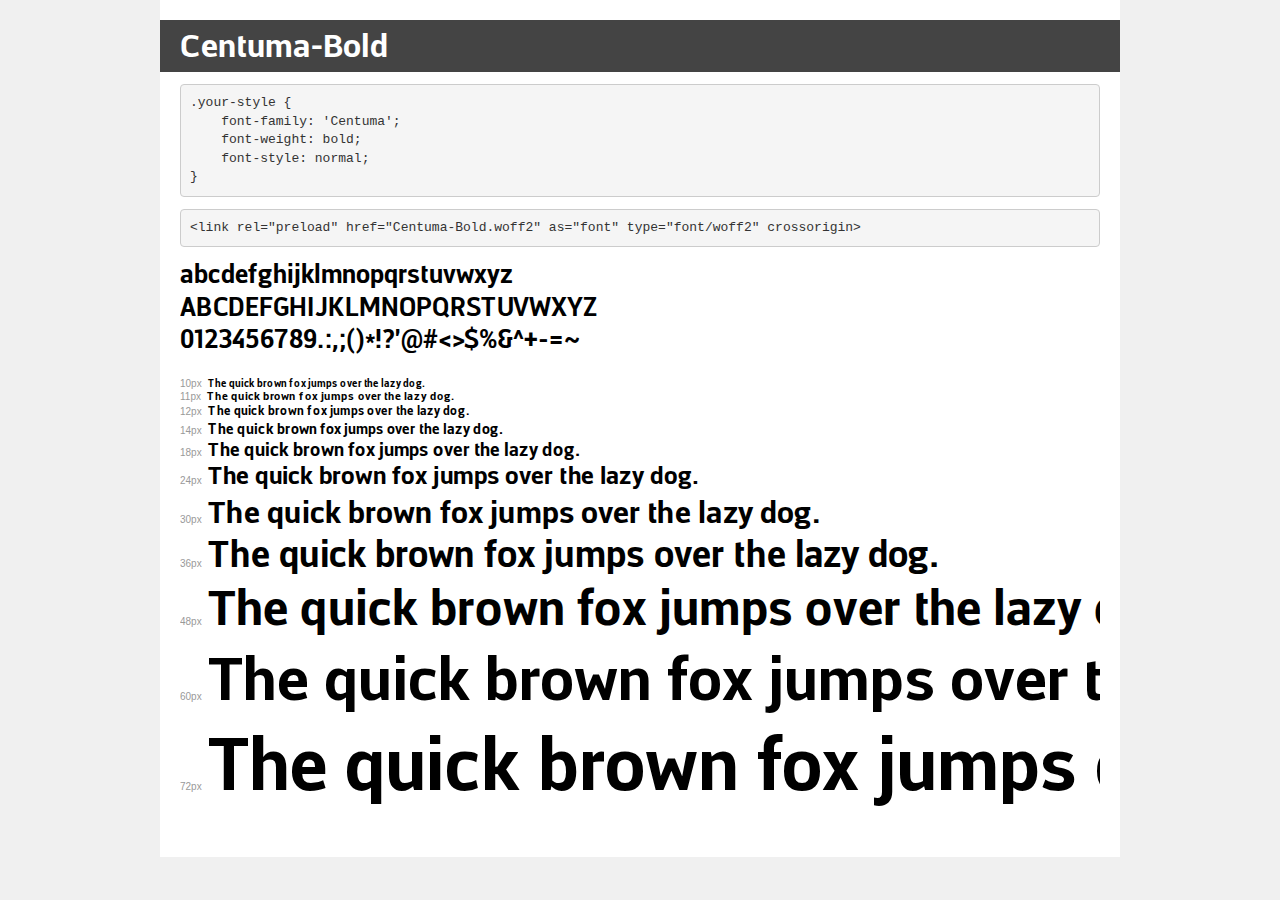
<file: fonts/centuma/demo.html>
<!DOCTYPE html>
<html lang="en">
<head>
    <meta charset="utf-8">
    <meta http-equiv="X-UA-Compatible" content="IE=edge">
    <meta name="viewport" content="width=device-width, initial-scale=1">
    <meta name="robots" content="noindex, noarchive">
    <meta name="format-detection" content="telephone=no">
    <title>Transfonter demo</title>
    <link href="stylesheet.css" rel="stylesheet">
    <style>
        /*
        http://meyerweb.com/eric/tools/css/reset/
        v2.0 | 20110126
        License: none (public domain)
        */
        html, body, div, span, applet, object, iframe,
        h1, h2, h3, h4, h5, h6, p, blockquote, pre,
        a, abbr, acronym, address, big, cite, code,
        del, dfn, em, img, ins, kbd, q, s, samp,
        small, strike, strong, sub, sup, tt, var,
        b, u, i, center,
        dl, dt, dd, ol, ul, li,
        fieldset, form, label, legend,
        table, caption, tbody, tfoot, thead, tr, th, td,
        article, aside, canvas, details, embed,
        figure, figcaption, footer, header, hgroup,
        menu, nav, output, ruby, section, summary,
        time, mark, audio, video {
            margin: 0;
            padding: 0;
            border: 0;
            font-size: 100%;
            font: inherit;
            vertical-align: baseline;
        }
        /* HTML5 display-role reset for older browsers */
        article, aside, details, figcaption, figure,
        footer, header, hgroup, menu, nav, section {
            display: block;
        }
        body {
            line-height: 1;
        }
        ol, ul {
            list-style: none;
        }
        blockquote, q {
            quotes: none;
        }
        blockquote:before, blockquote:after,
        q:before, q:after {
            content: '';
            content: none;
        }
        table {
            border-collapse: collapse;
            border-spacing: 0;
        }
        /* demo styles */
        body {
            background: #f0f0f0;
            color: #000;
        }
        .page {
            background: #fff;
            width: 920px;
            margin: 0 auto;
            padding: 20px 20px 0 20px;
            overflow: hidden;
        }
        .font-container {
            overflow-x: auto;
            overflow-y: hidden;
            margin-bottom: 40px;
            line-height: 1.3;
            white-space: nowrap;
            padding-bottom: 5px;
        }
        h1 {
            position: relative;
            background: #444;
            font-size: 32px;
            color: #fff;
            padding: 10px 20px;
            margin: 0 -20px 12px -20px;
        }
        .letters {
            font-size: 25px;
            margin-bottom: 20px;
        }
        .s10:before {
            content: '10px';
        }
        .s11:before {
            content: '11px';
        }
        .s12:before {
            content: '12px';
        }
        .s14:before {
            content: '14px';
        }
        .s18:before {
            content: '18px';
        }
        .s24:before {
            content: '24px';
        }
        .s30:before {
            content: '30px';
        }
        .s36:before {
            content: '36px';
        }
        .s48:before {
            content: '48px';
        }
        .s60:before {
            content: '60px';
        }
        .s72:before {
            content: '72px';
        }
        .s10:before, .s11:before, .s12:before, .s14:before,
        .s18:before, .s24:before, .s30:before, .s36:before,
        .s48:before, .s60:before, .s72:before {
            font-family: Arial, sans-serif;
            font-size: 10px;
            font-weight: normal;
            font-style: normal;
            color: #999;
            padding-right: 6px;
        }
        pre {
            display: block;
            padding: 9px;
            margin: 0 0 12px;
            font-family: Monaco, Menlo, Consolas, "Courier New", monospace;
            font-size: 13px;
            line-height: 1.428571429;
            color: #333;
            font-weight: normal;
            font-style: normal;
            background-color: #f5f5f5;
            border: 1px solid #ccc;
            overflow-x: auto;
            border-radius: 4px;
        }
        /* responsive */
        @media (max-width: 959px) {
            .page {
                width: auto;
                margin: 0;
            }
        }
    </style>
</head>
<body>
<div class="page">
    <div class="demo">
        <h1 style="font-family: 'Centuma'; font-weight: bold; font-style: normal;">Centuma-Bold</h1>
        <pre title="Usage">.your-style {
    font-family: 'Centuma';
    font-weight: bold;
    font-style: normal;
}</pre>
        <pre title="Preload (optional)">
&lt;link rel=&quot;preload&quot; href=&quot;Centuma-Bold.woff2&quot; as=&quot;font&quot; type=&quot;font/woff2&quot; crossorigin&gt;</pre>
        <div class="font-container" style="font-family: 'Centuma'; font-weight: bold; font-style: normal;">
            <p class="letters">
                abcdefghijklmnopqrstuvwxyz<br>
ABCDEFGHIJKLMNOPQRSTUVWXYZ<br>
                0123456789.:,;()*!?'@#&lt;&gt;$%&^+-=~
            </p>
            <p class="s10" style="font-size: 10px;">The quick brown fox jumps over the lazy dog.</p>
            <p class="s11" style="font-size: 11px;">The quick brown fox jumps over the lazy dog.</p>
            <p class="s12" style="font-size: 12px;">The quick brown fox jumps over the lazy dog.</p>
            <p class="s14" style="font-size: 14px;">The quick brown fox jumps over the lazy dog.</p>
            <p class="s18" style="font-size: 18px;">The quick brown fox jumps over the lazy dog.</p>
            <p class="s24" style="font-size: 24px;">The quick brown fox jumps over the lazy dog.</p>
            <p class="s30" style="font-size: 30px;">The quick brown fox jumps over the lazy dog.</p>
            <p class="s36" style="font-size: 36px;">The quick brown fox jumps over the lazy dog.</p>
            <p class="s48" style="font-size: 48px;">The quick brown fox jumps over the lazy dog.</p>
            <p class="s60" style="font-size: 60px;">The quick brown fox jumps over the lazy dog.</p>
            <p class="s72" style="font-size: 72px;">The quick brown fox jumps over the lazy dog.</p>
        </div>
    </div>

</div>
</body>
</html>
</file>
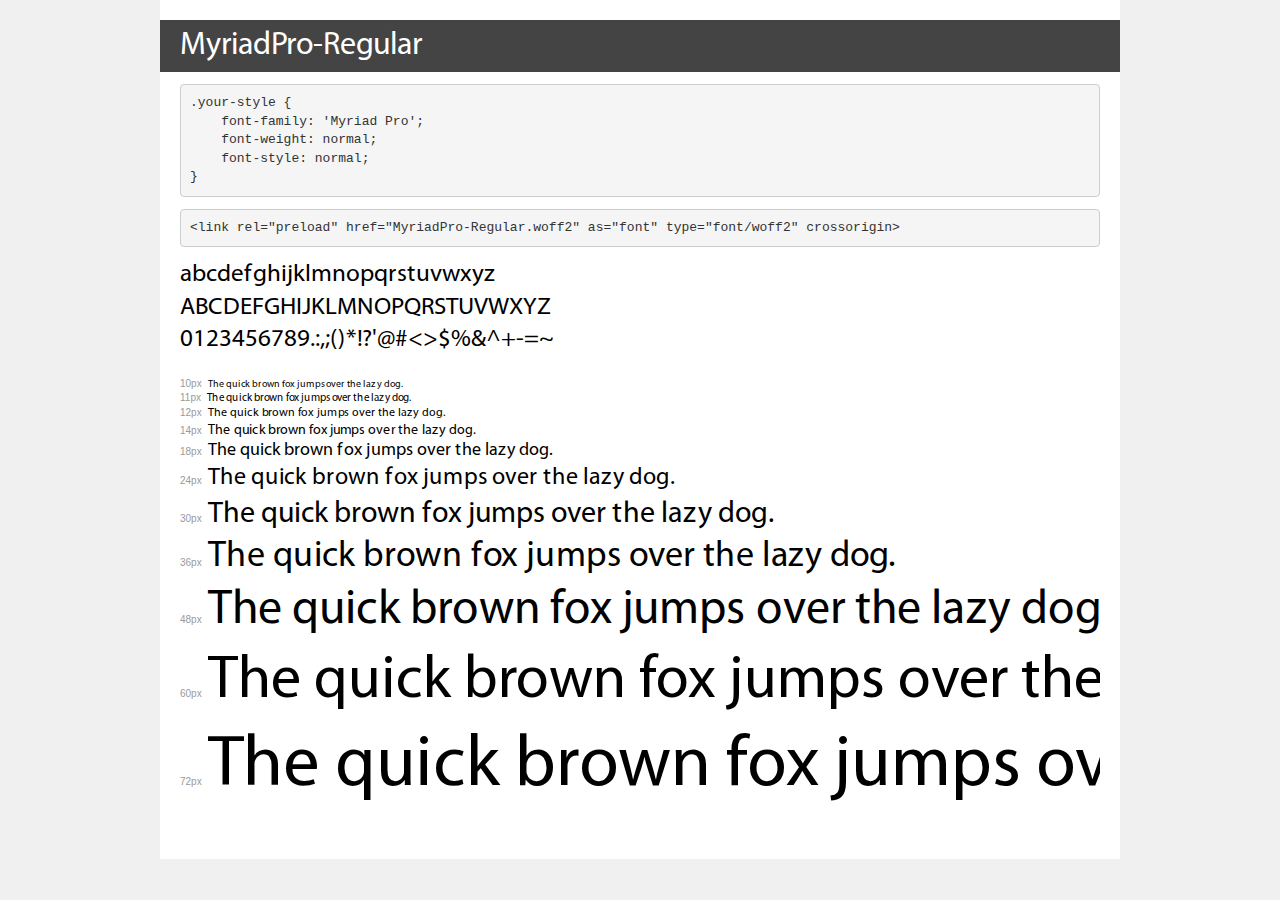
<file: fonts/myridopro/demo.html>
<!DOCTYPE html>
<html lang="en">
<head>
    <meta charset="utf-8">
    <meta http-equiv="X-UA-Compatible" content="IE=edge">
    <meta name="viewport" content="width=device-width, initial-scale=1">
    <meta name="robots" content="noindex, noarchive">
    <meta name="format-detection" content="telephone=no">
    <title>Transfonter demo</title>
    <link href="stylesheet.css" rel="stylesheet">
    <style>
        /*
        http://meyerweb.com/eric/tools/css/reset/
        v2.0 | 20110126
        License: none (public domain)
        */
        html, body, div, span, applet, object, iframe,
        h1, h2, h3, h4, h5, h6, p, blockquote, pre,
        a, abbr, acronym, address, big, cite, code,
        del, dfn, em, img, ins, kbd, q, s, samp,
        small, strike, strong, sub, sup, tt, var,
        b, u, i, center,
        dl, dt, dd, ol, ul, li,
        fieldset, form, label, legend,
        table, caption, tbody, tfoot, thead, tr, th, td,
        article, aside, canvas, details, embed,
        figure, figcaption, footer, header, hgroup,
        menu, nav, output, ruby, section, summary,
        time, mark, audio, video {
            margin: 0;
            padding: 0;
            border: 0;
            font-size: 100%;
            font: inherit;
            vertical-align: baseline;
        }
        /* HTML5 display-role reset for older browsers */
        article, aside, details, figcaption, figure,
        footer, header, hgroup, menu, nav, section {
            display: block;
        }
        body {
            line-height: 1;
        }
        ol, ul {
            list-style: none;
        }
        blockquote, q {
            quotes: none;
        }
        blockquote:before, blockquote:after,
        q:before, q:after {
            content: '';
            content: none;
        }
        table {
            border-collapse: collapse;
            border-spacing: 0;
        }
        /* demo styles */
        body {
            background: #f0f0f0;
            color: #000;
        }
        .page {
            background: #fff;
            width: 920px;
            margin: 0 auto;
            padding: 20px 20px 0 20px;
            overflow: hidden;
        }
        .font-container {
            overflow-x: auto;
            overflow-y: hidden;
            margin-bottom: 40px;
            line-height: 1.3;
            white-space: nowrap;
            padding-bottom: 5px;
        }
        h1 {
            position: relative;
            background: #444;
            font-size: 32px;
            color: #fff;
            padding: 10px 20px;
            margin: 0 -20px 12px -20px;
        }
        .letters {
            font-size: 25px;
            margin-bottom: 20px;
        }
        .s10:before {
            content: '10px';
        }
        .s11:before {
            content: '11px';
        }
        .s12:before {
            content: '12px';
        }
        .s14:before {
            content: '14px';
        }
        .s18:before {
            content: '18px';
        }
        .s24:before {
            content: '24px';
        }
        .s30:before {
            content: '30px';
        }
        .s36:before {
            content: '36px';
        }
        .s48:before {
            content: '48px';
        }
        .s60:before {
            content: '60px';
        }
        .s72:before {
            content: '72px';
        }
        .s10:before, .s11:before, .s12:before, .s14:before,
        .s18:before, .s24:before, .s30:before, .s36:before,
        .s48:before, .s60:before, .s72:before {
            font-family: Arial, sans-serif;
            font-size: 10px;
            font-weight: normal;
            font-style: normal;
            color: #999;
            padding-right: 6px;
        }
        pre {
            display: block;
            padding: 9px;
            margin: 0 0 12px;
            font-family: Monaco, Menlo, Consolas, "Courier New", monospace;
            font-size: 13px;
            line-height: 1.428571429;
            color: #333;
            font-weight: normal;
            font-style: normal;
            background-color: #f5f5f5;
            border: 1px solid #ccc;
            overflow-x: auto;
            border-radius: 4px;
        }
        /* responsive */
        @media (max-width: 959px) {
            .page {
                width: auto;
                margin: 0;
            }
        }
    </style>
</head>
<body>
<div class="page">
    <div class="demo">
        <h1 style="font-family: 'Myriad Pro'; font-weight: normal; font-style: normal;">MyriadPro-Regular</h1>
        <pre title="Usage">.your-style {
    font-family: 'Myriad Pro';
    font-weight: normal;
    font-style: normal;
}</pre>
        <pre title="Preload (optional)">
&lt;link rel=&quot;preload&quot; href=&quot;MyriadPro-Regular.woff2&quot; as=&quot;font&quot; type=&quot;font/woff2&quot; crossorigin&gt;</pre>
        <div class="font-container" style="font-family: 'Myriad Pro'; font-weight: normal; font-style: normal;">
            <p class="letters">
                abcdefghijklmnopqrstuvwxyz<br>
ABCDEFGHIJKLMNOPQRSTUVWXYZ<br>
                0123456789.:,;()*!?'@#&lt;&gt;$%&^+-=~
            </p>
            <p class="s10" style="font-size: 10px;">The quick brown fox jumps over the lazy dog.</p>
            <p class="s11" style="font-size: 11px;">The quick brown fox jumps over the lazy dog.</p>
            <p class="s12" style="font-size: 12px;">The quick brown fox jumps over the lazy dog.</p>
            <p class="s14" style="font-size: 14px;">The quick brown fox jumps over the lazy dog.</p>
            <p class="s18" style="font-size: 18px;">The quick brown fox jumps over the lazy dog.</p>
            <p class="s24" style="font-size: 24px;">The quick brown fox jumps over the lazy dog.</p>
            <p class="s30" style="font-size: 30px;">The quick brown fox jumps over the lazy dog.</p>
            <p class="s36" style="font-size: 36px;">The quick brown fox jumps over the lazy dog.</p>
            <p class="s48" style="font-size: 48px;">The quick brown fox jumps over the lazy dog.</p>
            <p class="s60" style="font-size: 60px;">The quick brown fox jumps over the lazy dog.</p>
            <p class="s72" style="font-size: 72px;">The quick brown fox jumps over the lazy dog.</p>
        </div>
    </div>

</div>
</body>
</html>
</file>
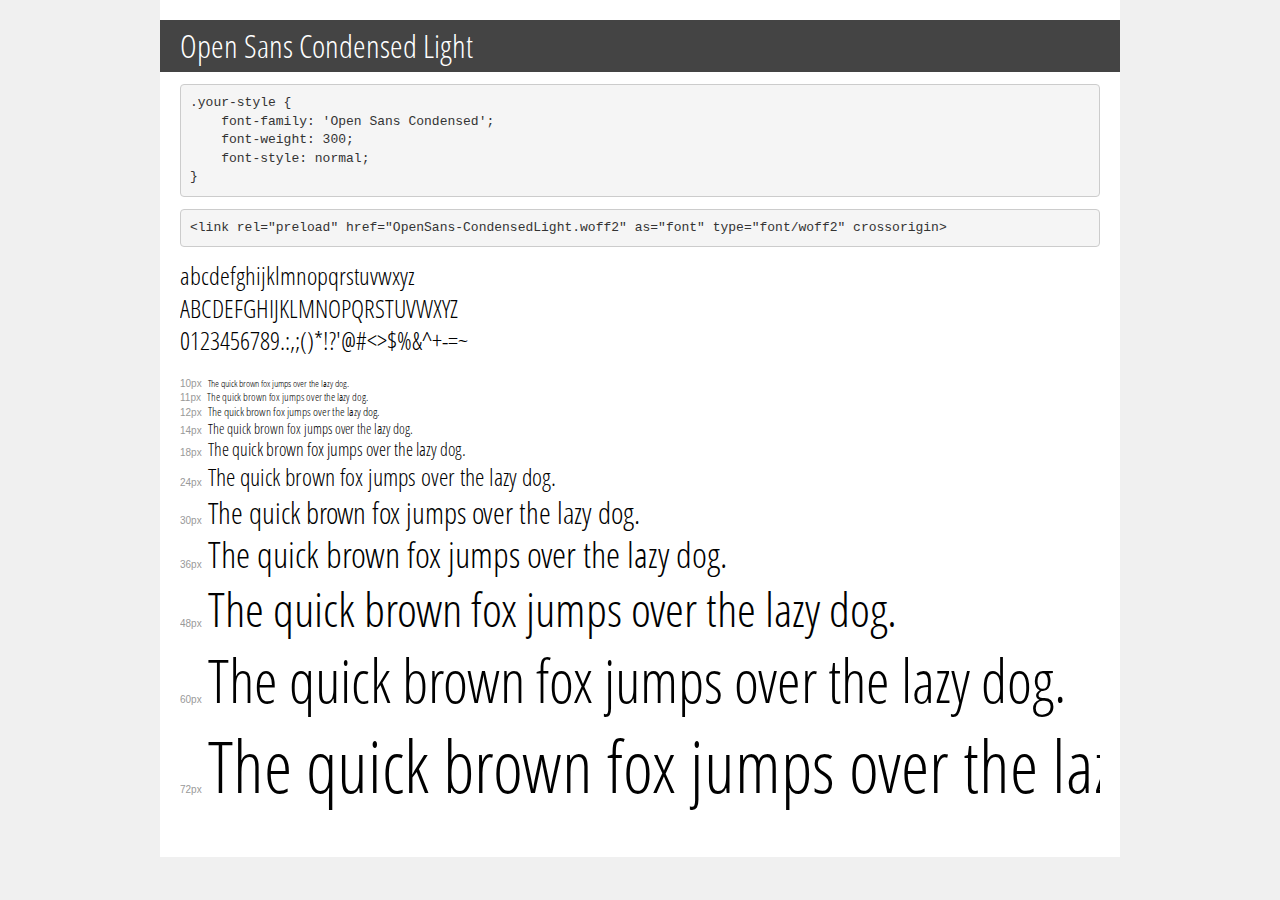
<file: fonts/opensans/demo.html>
<!DOCTYPE html>
<html lang="en">
<head>
    <meta charset="utf-8">
    <meta http-equiv="X-UA-Compatible" content="IE=edge">
    <meta name="viewport" content="width=device-width, initial-scale=1">
    <meta name="robots" content="noindex, noarchive">
    <meta name="format-detection" content="telephone=no">
    <title>Transfonter demo</title>
    <link href="stylesheet.css" rel="stylesheet">
    <style>
        /*
        http://meyerweb.com/eric/tools/css/reset/
        v2.0 | 20110126
        License: none (public domain)
        */
        html, body, div, span, applet, object, iframe,
        h1, h2, h3, h4, h5, h6, p, blockquote, pre,
        a, abbr, acronym, address, big, cite, code,
        del, dfn, em, img, ins, kbd, q, s, samp,
        small, strike, strong, sub, sup, tt, var,
        b, u, i, center,
        dl, dt, dd, ol, ul, li,
        fieldset, form, label, legend,
        table, caption, tbody, tfoot, thead, tr, th, td,
        article, aside, canvas, details, embed,
        figure, figcaption, footer, header, hgroup,
        menu, nav, output, ruby, section, summary,
        time, mark, audio, video {
            margin: 0;
            padding: 0;
            border: 0;
            font-size: 100%;
            font: inherit;
            vertical-align: baseline;
        }
        /* HTML5 display-role reset for older browsers */
        article, aside, details, figcaption, figure,
        footer, header, hgroup, menu, nav, section {
            display: block;
        }
        body {
            line-height: 1;
        }
        ol, ul {
            list-style: none;
        }
        blockquote, q {
            quotes: none;
        }
        blockquote:before, blockquote:after,
        q:before, q:after {
            content: '';
            content: none;
        }
        table {
            border-collapse: collapse;
            border-spacing: 0;
        }
        /* demo styles */
        body {
            background: #f0f0f0;
            color: #000;
        }
        .page {
            background: #fff;
            width: 920px;
            margin: 0 auto;
            padding: 20px 20px 0 20px;
            overflow: hidden;
        }
        .font-container {
            overflow-x: auto;
            overflow-y: hidden;
            margin-bottom: 40px;
            line-height: 1.3;
            white-space: nowrap;
            padding-bottom: 5px;
        }
        h1 {
            position: relative;
            background: #444;
            font-size: 32px;
            color: #fff;
            padding: 10px 20px;
            margin: 0 -20px 12px -20px;
        }
        .letters {
            font-size: 25px;
            margin-bottom: 20px;
        }
        .s10:before {
            content: '10px';
        }
        .s11:before {
            content: '11px';
        }
        .s12:before {
            content: '12px';
        }
        .s14:before {
            content: '14px';
        }
        .s18:before {
            content: '18px';
        }
        .s24:before {
            content: '24px';
        }
        .s30:before {
            content: '30px';
        }
        .s36:before {
            content: '36px';
        }
        .s48:before {
            content: '48px';
        }
        .s60:before {
            content: '60px';
        }
        .s72:before {
            content: '72px';
        }
        .s10:before, .s11:before, .s12:before, .s14:before,
        .s18:before, .s24:before, .s30:before, .s36:before,
        .s48:before, .s60:before, .s72:before {
            font-family: Arial, sans-serif;
            font-size: 10px;
            font-weight: normal;
            font-style: normal;
            color: #999;
            padding-right: 6px;
        }
        pre {
            display: block;
            padding: 9px;
            margin: 0 0 12px;
            font-family: Monaco, Menlo, Consolas, "Courier New", monospace;
            font-size: 13px;
            line-height: 1.428571429;
            color: #333;
            font-weight: normal;
            font-style: normal;
            background-color: #f5f5f5;
            border: 1px solid #ccc;
            overflow-x: auto;
            border-radius: 4px;
        }
        /* responsive */
        @media (max-width: 959px) {
            .page {
                width: auto;
                margin: 0;
            }
        }
    </style>
</head>
<body>
<div class="page">
    <div class="demo">
        <h1 style="font-family: 'Open Sans Condensed'; font-weight: 300; font-style: normal;">Open Sans Condensed Light</h1>
        <pre title="Usage">.your-style {
    font-family: 'Open Sans Condensed';
    font-weight: 300;
    font-style: normal;
}</pre>
        <pre title="Preload (optional)">
&lt;link rel=&quot;preload&quot; href=&quot;OpenSans-CondensedLight.woff2&quot; as=&quot;font&quot; type=&quot;font/woff2&quot; crossorigin&gt;</pre>
        <div class="font-container" style="font-family: 'Open Sans Condensed'; font-weight: 300; font-style: normal;">
            <p class="letters">
                abcdefghijklmnopqrstuvwxyz<br>
ABCDEFGHIJKLMNOPQRSTUVWXYZ<br>
                0123456789.:,;()*!?'@#&lt;&gt;$%&^+-=~
            </p>
            <p class="s10" style="font-size: 10px;">The quick brown fox jumps over the lazy dog.</p>
            <p class="s11" style="font-size: 11px;">The quick brown fox jumps over the lazy dog.</p>
            <p class="s12" style="font-size: 12px;">The quick brown fox jumps over the lazy dog.</p>
            <p class="s14" style="font-size: 14px;">The quick brown fox jumps over the lazy dog.</p>
            <p class="s18" style="font-size: 18px;">The quick brown fox jumps over the lazy dog.</p>
            <p class="s24" style="font-size: 24px;">The quick brown fox jumps over the lazy dog.</p>
            <p class="s30" style="font-size: 30px;">The quick brown fox jumps over the lazy dog.</p>
            <p class="s36" style="font-size: 36px;">The quick brown fox jumps over the lazy dog.</p>
            <p class="s48" style="font-size: 48px;">The quick brown fox jumps over the lazy dog.</p>
            <p class="s60" style="font-size: 60px;">The quick brown fox jumps over the lazy dog.</p>
            <p class="s72" style="font-size: 72px;">The quick brown fox jumps over the lazy dog.</p>
        </div>
    </div>

</div>
</body>
</html>
</file>
<file: fonts/centuma/stylesheet.css>
@font-face {
    font-family: 'Centuma';
    src: url('Centuma-Bold.woff2') format('woff2'),
        url('Centuma-Bold.woff') format('woff');
    font-weight: bold;
    font-style: normal;
    font-display: swap;
}
</file>
<file: fonts/myridopro/stylesheet.css>
@font-face {
    font-family: 'Myriad Pro';
    src: url('MyriadPro-Regular.woff2') format('woff2'),
        url('MyriadPro-Regular.woff') format('woff');
    font-weight: normal;
    font-style: normal;
    font-display: swap;
}
</file>
<file: fonts/opensans/stylesheet.css>
@font-face {
    font-family: 'Open Sans Condensed';
    src: url('OpenSans-CondensedLight.woff2') format('woff2'),
        url('OpenSans-CondensedLight.woff') format('woff');
    font-weight: 300;
    font-style: normal;
    font-display: swap;
}
</file>
